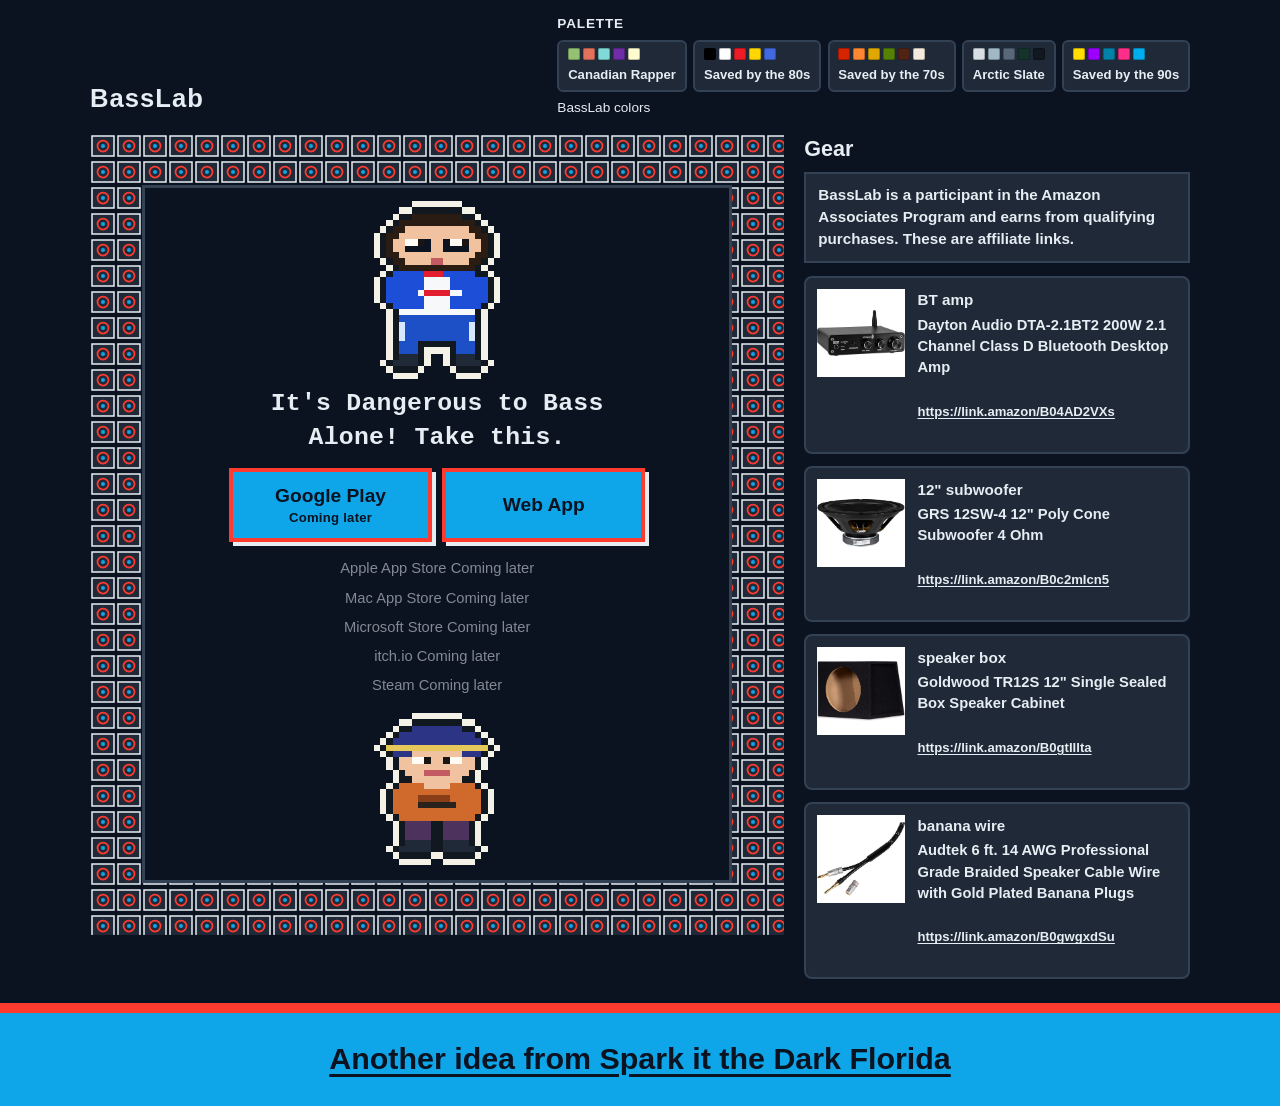
<file: index.html>
<!DOCTYPE html>
<html lang="en">
<head>
    <meta charset="UTF-8">
    <meta name="viewport" content="width=device-width, initial-scale=1">
    <title>BassLab</title>
    <link rel="stylesheet" href="style.css">
</head>
<body>
    <a class="skip" href="#cave">Skip to the cave</a>

    <header class="topbar">
        <p class="brand">BassLab</p>
        <div class="picker">
            <p class="picker-label" id="themeLabel">Palette</p>
            <div class="palette-list" role="group" aria-labelledby="themeLabel">
                <button type="button" data-palette="canadian-rapper" aria-pressed="false">
                    <span class="swatches" aria-hidden="true">
                        <span style="background:#93C372"></span>
                        <span style="background:#E2725B"></span>
                        <span style="background:#7FDBDA"></span>
                        <span style="background:#6F2DA8"></span>
                        <span style="background:#FFFDD0"></span>
                    </span>
                    <span class="palette-name">Canadian Rapper</span>
                </button>
                <button type="button" data-palette="saved-by-the-80s" aria-pressed="false">
                    <span class="swatches" aria-hidden="true">
                        <span style="background:#000000"></span>
                        <span style="background:#FFFFFF"></span>
                        <span style="background:#ED1C24"></span>
                        <span style="background:#FFD700"></span>
                        <span style="background:#4169E1"></span>
                    </span>
                    <span class="palette-name">Saved by the 80s</span>
                </button>
                <button type="button" data-palette="saved-by-the-70s" aria-pressed="false">
                    <span class="swatches" aria-hidden="true">
                        <span style="background:#D62300"></span>
                        <span style="background:#FF8732"></span>
                        <span style="background:#DFA800"></span>
                        <span style="background:#568203"></span>
                        <span style="background:#502314"></span>
                        <span style="background:#F5EBDC"></span>
                    </span>
                    <span class="palette-name">Saved by the 70s</span>
                </button>
                <button type="button" data-palette="arctic-slate" aria-pressed="false">
                    <span class="swatches" aria-hidden="true">
                        <span style="background:#D7DEE4"></span>
                        <span style="background:#9FB8C4"></span>
                        <span style="background:#58687A"></span>
                        <span style="background:#14342B"></span>
                        <span style="background:#12181F"></span>
                    </span>
                    <span class="palette-name">Arctic Slate</span>
                </button>
                <button type="button" data-palette="saved-by-the-90s" aria-pressed="false">
                    <span class="swatches" aria-hidden="true">
                        <span style="background:#FFDD00"></span>
                        <span style="background:#9D00FF"></span>
                        <span style="background:#0082A9"></span>
                        <span style="background:#FF2E88"></span>
                        <span style="background:#00AEEF"></span>
                    </span>
                    <span class="palette-name">Saved by the 90s</span>
                </button>
            </div>
            <p class="theme-status" id="themeStatus">BassLab colors</p>
        </div>
    </header>

    <main>
        <div class="stage">
            <section class="cave" id="cave" aria-label="Cave">
                <svg class="cave-walls" aria-hidden="true" focusable="false">
                    <defs>
                        <pattern id="speaker-tile" width="26" height="26" patternUnits="userSpaceOnUse">
                            <rect width="26" height="26" fill="var(--bg)"/>
                            <rect x="2" y="3" width="22" height="20" fill="var(--panel)" stroke="var(--text)" stroke-width="1.5"/>
                            <circle cx="13" cy="13" r="5.5" fill="none" stroke="var(--highlight)" stroke-width="1.75"/>
                            <circle cx="13" cy="13" r="2" fill="var(--accent)"/>
                        </pattern>
                    </defs>
                    <rect width="100%" height="100%" fill="url(#speaker-tile)"/>
                </svg>
                <div class="cave-room">
                    <img class="sprite" src="assets/funky49.svg" width="24" height="28" alt="funky49, an original 8-bit nerdcore rapper in a white, blue, and red baseball jersey and blue track pants">
                    <h1 class="cave-line">It's Dangerous to Bass Alone! Take this.</h1>
                    <div class="choices">
                        <div class="takes">
                            <p class="take">
                                <span class="take-name">Google Play</span>
                                <span class="take-note">Coming later</span>
                            </p>
                            <a class="take" href="app/">Web App</a>
                        </div>
                        <ul class="later">
                            <li>Apple App Store <span>Coming later</span></li>
                            <li>Mac App Store <span>Coming later</span></li>
                            <li>Microsoft Store <span>Coming later</span></li>
                            <li>itch.io <span>Coming later</span></li>
                            <li>Steam <span>Coming later</span></li>
                        </ul>
                    </div>
                    <img class="sprite hero-sprite" src="assets/hero.svg" width="24" height="24" alt="Original 8-bit hero in a cap and tunic">
                </div>
            </section>

            <section class="gear" aria-labelledby="gear-heading">
                <h2 id="gear-heading">Gear</h2>
                <p class="disclosure">BassLab is a participant in the Amazon Associates Program and earns from qualifying purchases. These are affiliate links.</p>
                <ul class="gear-list">
                    <li>
                        <article class="gear-card">
                            <img src="assets/gear/bt-amp.jpg" width="522" height="272" alt="Dayton Audio DTA-2.1BT2 desktop amplifier">
                            <h3 class="gear-label">BT amp</h3>
                            <p class="gear-name">Dayton Audio DTA-2.1BT2 200W 2.1 Channel Class D Bluetooth Desktop Amp</p>
                            <p><a class="gear-url" href="https://link.amazon/B04AD2VXs" target="_blank" rel="nofollow sponsored noopener">https://link.amazon/B04AD2VXs</a></p>
                        </article>
                    </li>
                    <li>
                        <article class="gear-card">
                            <img src="assets/gear/subwoofer.jpg" width="522" height="522" alt="GRS 12SW-4 12 inch poly cone subwoofer">
                            <h3 class="gear-label">12&quot; subwoofer</h3>
                            <p class="gear-name">GRS 12SW-4 12&quot; Poly Cone Subwoofer 4 Ohm</p>
                            <p><a class="gear-url" href="https://link.amazon/B0c2mIcn5" target="_blank" rel="nofollow sponsored noopener">https://link.amazon/B0c2mIcn5</a></p>
                        </article>
                    </li>
                    <li>
                        <article class="gear-card">
                            <img src="assets/gear/speaker-box.jpg" width="522" height="353" alt="Goldwood TR12S sealed speaker cabinet">
                            <h3 class="gear-label">speaker box</h3>
                            <p class="gear-name">Goldwood TR12S 12&quot; Single Sealed Box Speaker Cabinet</p>
                            <p><a class="gear-url" href="https://link.amazon/B0gtIllta" target="_blank" rel="nofollow sponsored noopener">https://link.amazon/B0gtIllta</a></p>
                        </article>
                    </li>
                    <li>
                        <article class="gear-card">
                            <img src="assets/gear/banana-wire.jpg" width="522" height="522" alt="Audtek braided speaker cable with gold plated banana plugs">
                            <h3 class="gear-label">banana wire</h3>
                            <p class="gear-name">Audtek 6 ft. 14 AWG Professional Grade Braided Speaker Cable Wire with Gold Plated Banana Plugs</p>
                            <p><a class="gear-url" href="https://link.amazon/B0gwgxdSu" target="_blank" rel="nofollow sponsored noopener">https://link.amazon/B0gwgxdSu</a></p>
                        </article>
                    </li>
                </ul>
            </section>
        </div>
    </main>

    <footer class="site-footer">
        <p><a href="https://sparkflorida.org" target="_blank" rel="noopener">Another idea from Spark it the Dark Florida</a></p>
    </footer>

    <script src="theme.js"></script>
</body>
</html>
</file>
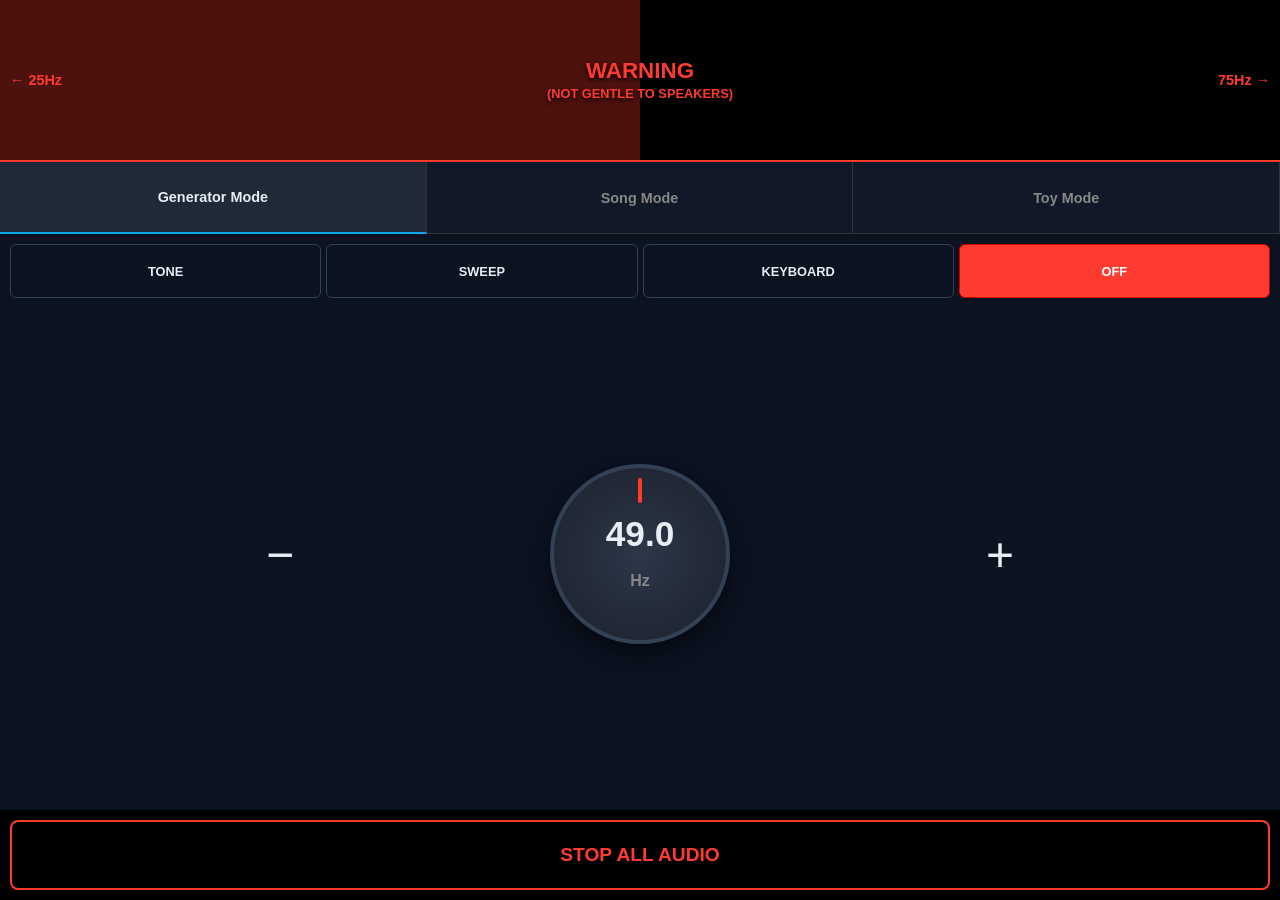
<file: app/index.html>
<!DOCTYPE html>
<html lang="en">
<head>
    <meta charset="UTF-8">
    <meta name="viewport" content="width=device-width, initial-scale=1.0, maximum-scale=1.0, user-scalable=no, viewport-fit=cover">
    <title>Oobleck Dance Generator 1.6g</title>
    <link rel="stylesheet" href="style.css">
</head>
<body>

    <header id="mainHeader" onclick="stopAll(true)">
        <canvas id="waveCanvas"></canvas>
        <div id="freqFill"></div>
        <div class="header-content">
            <div id="leftArrow" class="header-arrow">← 25Hz</div>
            <div id="headerText" class="header-text">
                <span class="warning-title">WARNING</span><br>
                <span class="warning-sub">(not gentle to speakers)</span>
            </div>
            <div id="rightArrow" class="header-arrow">75Hz →</div>
        </div>
    </header>

    <nav class="main-tabs">
        <button id="tab-generator" class="tab-btn active-tab" onclick="switchMainMode('generator')">Generator Mode</button>
        <button id="tab-song" class="tab-btn" onclick="switchMainMode('song')">Song Mode</button>
        <button id="tab-toy" class="tab-btn" onclick="switchMainMode('toy')">Toy Mode</button>
    </nav>

    <main id="appContent">
        
        <section id="mode-generator" class="content-panel active-panel">
            <nav class="sub-tabs">
                <button id="sub-tone" class="sub-btn flashing" onclick="setGeneratorMode('tone')">TONE</button>
                <button id="sub-sweep" class="sub-btn" onclick="setGeneratorMode('sweep')">SWEEP</button>
                <button id="sub-keyboard" class="sub-btn" onclick="setGeneratorMode('keyboard')">KEYBOARD</button>
                <button id="sub-off" class="sub-btn off-btn" onclick="stopAll(true)">OFF</button>
            </nav>

            <div class="generator-workspace">
                <div id="ui-tone" class="gen-ui active-gen-ui">
                    <div class="tone-controls">
                        <button class="nudge-btn" id="btnFreqDown">−</button>
                        <div class="knob-container" id="mainKnob">
                            <div class="knob-indicator" id="knobPointer"></div>
                            <div class="knob-readout">
                                <span id="toneHzReadout">49.0</span><br><span class="unit">Hz</span>
                            </div>
                        </div>
                        <button class="nudge-btn" id="btnFreqUp">+</button>
                    </div>
                </div>

                <div id="ui-sweep" class="gen-ui">
                    <div class="sweep-controls">
                        <div class="slider-group">
                            <label>Median Freq: <span id="valMedian">49</span> Hz</label>
                            <input type="range" id="slMedian" min="35" max="65" step="0.5" value="49">
                        </div>
                        <div class="slider-group">
                            <label>Freq Range Span: <span id="valRange">6</span> Hz</label>
                            <input type="range" id="slRange" min="3" max="10" step="0.5" value="6">
                        </div>
                        <div class="slider-group">
                            <label>Sweep Time: <span id="valTime">7</span> s</label>
                            <input type="range" id="slTime" min="3" max="10" step="0.5" value="7">
                        </div>
                        <p class="sweep-hint">Slide and release to trigger sweep.</p>
                    </div>
                </div>

                <div id="ui-keyboard" class="gen-ui">
                    <div id="pianoContainer"></div>
                </div>
            </div>
        </section>

        <section id="mode-song" class="content-panel">
            <div class="grid-8" id="songGrid">
                </div>
        </section>

        <section id="mode-toy" class="content-panel">
            <div class="grid-8">
                <button class="toy-btn" onclick="triggerToyMacro('rise')">Bass Rise</button>
                <button class="toy-btn" onclick="triggerToyMacro('drop')">mmm Drop</button>
                <button class="toy-btn" onclick="stopAll(true)">TBD Audio Loop</button>
                <button class="toy-btn" onclick="stopAll(true)">TBD Audio Loop</button>
                <button class="toy-btn" onclick="stopAll(true)">TBD Audio Loop</button>
                <button class="toy-btn" onclick="stopAll(true)">TBD Audio Loop</button>
                <button class="toy-btn" onclick="stopAll(true)">TBD</button>
                <button class="toy-btn" onclick="showReadme()">Info & Thanks</button>
            </div>
            <div id="readmeDisplay" class="readme-box hidden"></div>
        </section>

    </main>

    <footer id="mainFooter">
        <button class="global-stop-btn" onclick="stopAll(true)">STOP ALL AUDIO</button>
    </footer>

    <script src="songs.js"></script>
    <script src="script.js"></script>
</body>
</html>
</file>
<file: style.css>
/* Default theme: BassLab app colors from app/style.css
   (--bg #0b1220, --text #e6edf3, --accent #0ea5e9,
   warning #ff3b30, panel #1f2937, border #334155). */

:root {
    --bg: #0b1220;
    --text: #e6edf3;
    --accent: #0ea5e9;
    --on-accent: #0b1220;
    --highlight: #ff3b30;
    --panel: #1f2937;
    --line: #334155;
    --quiet: #838a94;
    --cave: #0b1220;
}

html[data-palette="canadian-rapper"] {
    --bg: #fffdd0;
    --text: #6f2da8;
    --accent: #6f2da8;
    --on-accent: #fffdd0;
    --highlight: #e2725b;
    --panel: #7fdbda;
    --line: #e2725b;
    --quiet: #9767b3;
    --cave: #fffdd0;
}

html[data-palette="saved-by-the-80s"] {
    --bg: #000000;
    --text: #ffffff;
    --accent: #ed1c24;
    --on-accent: #000000;
    --highlight: #ffd700;
    --panel: #4169e1;
    --line: #ffd700;
    --quiet: #7a7a7a;
    --cave: #000000;
}

html[data-palette="saved-by-the-70s"] {
    --bg: #f5ebdc;
    --text: #502314;
    --accent: #502314;
    --on-accent: #f5ebdc;
    --highlight: #d62300;
    --panel: #f5ebdc;
    --line: #568203;
    --quiet: #7e5b4c;
    --cave: #f5ebdc;
}

html[data-palette="arctic-slate"] {
    --bg: #d7dee4;
    --text: #12181f;
    --accent: #14342b;
    --on-accent: #d7dee4;
    --highlight: #58687a;
    --panel: #9fb8c4;
    --line: #58687a;
    --quiet: #5d636a;
    --cave: #d7dee4;
}

html[data-palette="saved-by-the-90s"] {
    --bg: #9d00ff;
    --text: #ffdd00;
    --accent: #ffdd00;
    --on-accent: #9d00ff;
    --highlight: #ff2e88;
    --panel: #9d00ff;
    --line: #ff2e88;
    --quiet: #ffdd00;
    --cave: #9d00ff;
}

* { box-sizing: border-box; }

html { font-size: 100%; }

body {
    margin: 0;
    min-height: 100vh;
    display: flex;
    flex-direction: column;
    background: var(--bg);
    color: var(--text);
    font-family: "Segoe UI", Roboto, Helvetica, Arial, sans-serif;
    font-size: 1.0625rem;
    line-height: 1.45;
}

html[data-palette="saved-by-the-90s"] body {
    font-weight: 700;
}

a { color: inherit; }

.skip {
    position: absolute;
    left: 0.75rem;
    top: -4rem;
    background: var(--accent);
    color: var(--on-accent);
    padding: 0.5rem 0.75rem;
    font-weight: 800;
    z-index: 5;
}

.skip:focus { top: 0.75rem; }

:focus-visible {
    outline: 3px solid var(--highlight);
    outline-offset: 3px;
}

.topbar {
    width: min(1100px, calc(100% - 1.5rem));
    margin: 0.9rem auto 0;
    display: flex;
    flex-wrap: wrap;
    gap: 0.8rem 1.25rem;
    align-items: flex-end;
    justify-content: space-between;
}

.brand {
    margin: 0;
    font-weight: 900;
    font-size: 1.6rem;
    letter-spacing: 0.04em;
}

.picker { max-width: 100%; }

.picker-label {
    margin: 0 0 0.35rem;
    font-size: 0.85rem;
    font-weight: 800;
    letter-spacing: 0.06em;
    text-transform: uppercase;
}

.palette-list {
    display: flex;
    flex-wrap: wrap;
    gap: 0.4rem;
}

.palette-list button {
    display: flex;
    flex-direction: column;
    align-items: flex-start;
    gap: 0.28rem;
    min-height: 44px;
    padding: 0.4rem 0.55rem;
    background: var(--panel);
    color: var(--text);
    border: 2px solid var(--line);
    border-radius: 6px;
    font: inherit;
    font-size: 0.82rem;
    font-weight: 700;
    cursor: pointer;
}

.palette-list button[aria-pressed="true"] {
    border-color: var(--highlight);
    box-shadow: inset 0 0 0 2px var(--accent);
}

.swatches { display: flex; gap: 3px; }

.swatches span {
    width: 12px;
    height: 12px;
    border-radius: 2px;
    box-shadow: inset 0 0 0 1px rgba(0, 0, 0, 0.25);
}

.theme-status {
    margin: 0.35rem 0 0;
    font-size: 0.85rem;
}

.stage {
    width: min(1100px, calc(100% - 1.5rem));
    margin: 1rem auto 1.5rem;
    display: grid;
    grid-template-columns: minmax(0, 1.35fr) minmax(260px, 0.75fr);
    gap: 1.25rem;
    align-items: start;
}

main { flex: 1; }

.cave {
    position: relative;
    min-height: 28rem;
}

.cave-walls {
    position: absolute;
    inset: 0;
    width: 100%;
    height: 100%;
    display: block;
}

.cave-room {
    position: relative;
    z-index: 1;
    margin: 52px;
    background: var(--cave);
    padding: 1rem 0.85rem 1.15rem;
    display: flex;
    flex-direction: column;
    align-items: center;
    text-align: center;
    box-shadow: inset 0 0 0 3px var(--line);
}

.sprite {
    width: min(42vw, 9.5rem);
    height: auto;
    image-rendering: pixelated;
    image-rendering: crisp-edges;
}

.cave-line {
    margin: 0.55rem 0 0.85rem;
    max-width: 16em;
    font-family: ui-monospace, "Cascadia Mono", "Segoe UI Mono", Menlo, Consolas, monospace;
    font-size: clamp(1.15rem, 2.6vw, 1.55rem);
    font-weight: 700;
    line-height: 1.35;
    letter-spacing: 0.01em;
}

.choices {
    width: min(100%, 26rem);
    display: flex;
    flex-direction: column;
    align-items: center;
    gap: 0.75rem;
}

.takes {
    width: 100%;
    display: flex;
    flex-wrap: wrap;
    justify-content: center;
    align-items: stretch;
    gap: 0.65rem;
}

.take {
    flex: 1 1 9.5rem;
    margin: 0;
    display: flex;
    flex-direction: column;
    justify-content: center;
    align-items: center;
    gap: 0.15rem;
    min-height: 4.6rem;
    padding: 0.7rem 0.6rem;
    background: var(--accent);
    color: var(--on-accent);
    border: 4px solid var(--highlight);
    box-shadow: 4px 4px 0 var(--text);
    text-decoration: none;
    font-weight: 800;
    font-size: 1.2rem;
    line-height: 1.2;
}

.take-note {
    font-size: 0.82rem;
    font-weight: 800;
    letter-spacing: 0.02em;
}

a.take:hover {
    outline: 3px solid var(--text);
    outline-offset: 2px;
}

.later {
    list-style: none;
    margin: 0;
    padding: 0.15rem 0 0;
    width: 100%;
    display: grid;
    gap: 0.2rem;
}

.later li {
    margin: 0;
    padding: 0.15rem 0.25rem;
    color: var(--quiet);
    background: none;
    border: 0;
    box-shadow: none;
    font-size: 0.92rem;
    font-weight: 500;
    text-align: center;
}

html[data-palette="saved-by-the-90s"] .later li {
    font-weight: 600;
    font-size: 0.85rem;
    opacity: 0.92;
}

.hero-sprite { margin-top: 0.85rem; }

.gear h2 {
    margin: 0 0 0.45rem;
    font-size: 1.35rem;
}

.disclosure {
    margin: 0 0 0.85rem;
    padding: 0.65rem 0.75rem;
    border: 2px solid var(--line);
    background: var(--panel);
    color: var(--text);
    font-size: 0.95rem;
    font-weight: 600;
}

.gear-list {
    list-style: none;
    margin: 0;
    padding: 0;
    display: grid;
    gap: 0.75rem;
}

.gear-card {
    display: grid;
    grid-template-columns: 88px 1fr;
    grid-template-rows: auto auto auto;
    gap: 0.2rem 0.75rem;
    align-items: start;
    padding: 0.7rem;
    background: var(--panel);
    color: var(--text);
    border: 2px solid var(--line);
    border-radius: 8px;
}

.gear-card img {
    grid-row: 1 / span 3;
    width: 88px;
    height: 88px;
    object-fit: contain;
    background: #ffffff;
}

.gear-label {
    margin: 0;
    font-size: 0.95rem;
    font-weight: 800;
}

.gear-name {
    margin: 0;
    font-size: 0.92rem;
    font-weight: 600;
}

.gear-url {
    font-size: 0.82rem;
    font-weight: 700;
    overflow-wrap: anywhere;
    text-decoration: underline;
    text-underline-offset: 0.15em;
}

.site-footer {
    margin-top: auto;
    background: var(--accent);
    color: var(--on-accent);
    border-top: 10px solid var(--highlight);
    text-align: center;
    padding: 1.6rem 1rem 1.85rem;
}

.site-footer p { margin: 0; }

.site-footer a {
    color: inherit;
    font-weight: 900;
    font-size: clamp(1.3rem, 3vw, 1.9rem);
    line-height: 1.25;
    text-decoration: underline;
    text-underline-offset: 0.16em;
    text-decoration-thickness: 3px;
}

@media (max-width: 860px) {
    .stage { grid-template-columns: 1fr; }
    .cave-room { margin: 26px; }
    .sprite { width: min(46vw, 8.5rem); }
}

@media (max-width: 420px) {
    .takes { flex-direction: column; }
    .take { flex-basis: auto; width: 100%; }
    .gear-card { grid-template-columns: 72px 1fr; }
    .gear-card img { width: 72px; height: 72px; }
}
</file>
<file: app/style.css>
:root {
    --bg: #0b1220;
    --text: #e6edf3;
    --accent: #0ea5e9;
    --warning: #ff3b30;
    --panel-bg: #1f2937;
    --btn-border: #334155;
}

* { box-sizing: border-box; }

body {
    margin: 0;
    background: var(--bg);
    color: var(--text);
    font-family: -apple-system, BlinkMacSystemFont, "Segoe UI", Roboto, Helvetica, Arial, sans-serif;
    display: flex;
    flex-direction: column;
    height: 100vh;
    height: 100dvh; /* For mobile address bars */
    overflow: hidden; /* No horizontal or vertical scrolling allowed */
    touch-action: manipulation;
}

/* HEADER (Global Stop & Viz) */
header {
    position: relative;
    height: 18vh;
    min-height: 80px;
    background: #000;
    border-bottom: 2px solid var(--warning);
    cursor: pointer;
    overflow: hidden;
    flex-shrink: 0;
}

#waveCanvas {
    position: absolute;
    inset: 0;
    width: 100%;
    height: 100%;
    z-index: 2;
    opacity: 0.8;
}

#freqFill {
    position: absolute;
    left: 0; top: 0; bottom: 0;
    background: rgba(255, 59, 48, 0.3);
    width: 50%; /* JS controlled */
    z-index: 1;
    transition: width 0.1s linear;
}

.header-content {
    position: absolute;
    inset: 0;
    z-index: 3;
    display: flex;
    justify-content: space-between;
    align-items: center;
    padding: 0 10px;
    pointer-events: none;
}

.header-text {
    text-align: center;
    font-weight: 900;
    text-transform: uppercase;
    text-shadow: 0px 2px 4px #000;
}

.warning-title { color: var(--warning); font-size: 1.4rem; }
.warning-sub { color: var(--warning); font-size: 0.8rem; }
.header-arrow { color: var(--warning); font-weight: bold; font-size: 0.9rem; }

/* TABS */
.main-tabs {
    display: flex;
    height: 8vh;
    min-height: 44px;
    flex-shrink: 0;
}

.tab-btn {
    flex: 1;
    background: #111827;
    border: none;
    border-bottom: 1px solid #333;
    border-right: 1px solid #333;
    color: #888;
    font-weight: bold;
    font-size: 0.9rem;
    cursor: pointer;
}
.tab-btn.active-tab {
    background: var(--panel-bg);
    color: var(--text);
    border-bottom: 2px solid var(--accent);
}

/* MAIN CONTENT AREA */
#appContent {
    flex: 1;
    display: flex;
    flex-direction: column;
    overflow: hidden;
}

.content-panel { display: none; height: 100%; padding: 10px; flex-direction: column; }
.content-panel.active-panel { display: flex; }

/* GENERATOR SUB-TABS */
.sub-tabs {
    display: flex;
    gap: 5px;
    margin-bottom: 10px;
    height: 6vh;
    min-height: 44px;
}

.sub-btn {
    flex: 1;
    background: var(--bg);
    border: 1px solid var(--btn-border);
    color: var(--text);
    border-radius: 6px;
    font-weight: bold;
    font-size: 0.8rem;
    cursor: pointer;
}
.sub-btn.active-tab { background: var(--accent); color: white; border-color: var(--accent); }
.sub-btn.off-btn { background: var(--warning); color: #fff; border-color: #cc0000; }

@keyframes flashInvert {
    0%, 100% { background: var(--text); color: var(--bg); }
    50% { background: var(--bg); color: var(--text); }
}
.flashing { animation: flashInvert 0.8s infinite; }

/* WORKSPACE PANELS */
.generator-workspace { flex: 1; position: relative; }
.gen-ui { display: none; position: absolute; inset: 0; align-items: center; justify-content: center; }
.gen-ui.active-gen-ui { display: flex; }

/* TONE KNOB & NUDGES */
.tone-controls { display: flex; width: 100%; height: 100%; align-items: center; justify-content: space-between; }
.nudge-btn {
    flex: 1; height: 100%; background: transparent; border: none; color: var(--text);
    font-size: 3rem; font-weight: 100; cursor: pointer; display: flex; align-items: center; justify-content: center;
}
.nudge-btn:active { background: rgba(255,255,255,0.05); }

.knob-container {
    width: 180px; height: 180px; border-radius: 50%;
    background: radial-gradient(circle, #2d3748, #1a202c);
    border: 4px solid #334155; position: relative;
    display: flex; align-items: center; justify-content: center; cursor: ns-resize; touch-action: none;
    box-shadow: 0 10px 20px rgba(0,0,0,0.5);
}
.knob-indicator {
    position: absolute; width: 4px; height: 25px; top: 10px; background: var(--warning);
    transform-origin: 50% 86px; border-radius: 2px;
}
.knob-readout { text-align: center; font-weight: 900; font-size: 2.2rem; pointer-events: none; }
.unit { font-size: 1rem; color: #888; }

/* SWEEP SLIDERS */
.sweep-controls { width: 100%; padding: 0 15px; display: flex; flex-direction: column; gap: 15px; }
.slider-group label { display: block; margin-bottom: 5px; font-weight: bold; font-size: 0.9rem; color: var(--accent); }
/* Custom Chunky Sliders */
input[type=range] {
    -webkit-appearance: none;
    appearance: none;
    width: 100%;
    height: 44px; /* Large safe tap area */
    background: transparent;
    margin: 0;
}

input[type=range]::-webkit-slider-runnable-track {
    width: 100%;
    height: 8px;
    background: var(--btn-border);
    border-radius: 4px;
}

input[type=range]::-webkit-slider-thumb {
    -webkit-appearance: none;
    height: 36px;
    width: 36px;
    border-radius: 50%;
    background: var(--accent);
    cursor: pointer;
    margin-top: -14px; /* Centers the thumb vertically on the track */
    box-shadow: 0 2px 5px rgba(0,0,0,0.5);
}

input[type=range]::-moz-range-track {
    width: 100%;
    height: 8px;
    background: var(--btn-border);
    border-radius: 4px;
}

input[type=range]::-moz-range-thumb {
    height: 36px;
    width: 36px;
    border-radius: 50%;
    background: var(--accent);
    cursor: pointer;
    border: none;
    box-shadow: 0 2px 5px rgba(0,0,0,0.5);
}.sweep-hint { text-align: center; font-size: 0.8rem; color: #888; margin-top: 10px; font-style: italic; }

/* KEYBOARD */
#pianoContainer { display: flex; height: 180px; width: 100%; max-width: 500px; justify-content: center; position: relative; }
.key { border: 1px solid #000; border-radius: 0 0 6px 6px; cursor: pointer; user-select: none; flex-shrink: 0; }
.key.white { background: #f8fafc; flex: 1; z-index: 1; max-width: 44px; }
.key.white:active, .key.white.active-key { background: #cbd5e1; }
.key.black {
    background: #0f172a; width: 60%; height: 60%; position: absolute;
    left: 100%; transform: translateX(-50%); z-index: 2; box-shadow: 2px 2px 5px rgba(0,0,0,0.5);
}
.key.black:active, .key.black.active-key { background: #334155; }
.white-key-wrapper { flex: 1; position: relative; display: flex; max-width: 44px; }

/* GRID LAYOUTS (Song & Toy) */
.grid-8 { display: grid; grid-template-columns: repeat(2, 1fr); gap: 10px; height: 100%; }
.grid-8 button {
    background: var(--panel-bg); border: 1px solid var(--btn-border); color: var(--text);
    border-radius: 8px; font-weight: bold; font-size: 0.9rem; cursor: pointer; min-height: 44px;
}
.grid-8 button:active, .grid-8 button.playing { background: var(--accent); color: #fff; }

.readme-box {
    position: absolute; inset: 10px; background: rgba(0,0,0,0.9); border: 2px solid var(--accent);
    border-radius: 10px; padding: 20px; z-index: 10; font-family: monospace; white-space: pre-wrap;
    overflow-y: auto; text-align: center; display: none; line-height: 1.6;
}
.readme-box.visible { display: block; }

/* FOOTER */
footer { height: 10vh; min-height: 60px; background: #000; padding: 10px; flex-shrink: 0; }
.global-stop-btn {
    width: 100%; height: 100%; background: transparent; border: 2px solid var(--warning);
    color: var(--warning); border-radius: 8px; font-weight: 900; font-size: 1.2rem; cursor: pointer;
}
.global-stop-btn:active { background: var(--warning); color: #000; }
</file>
